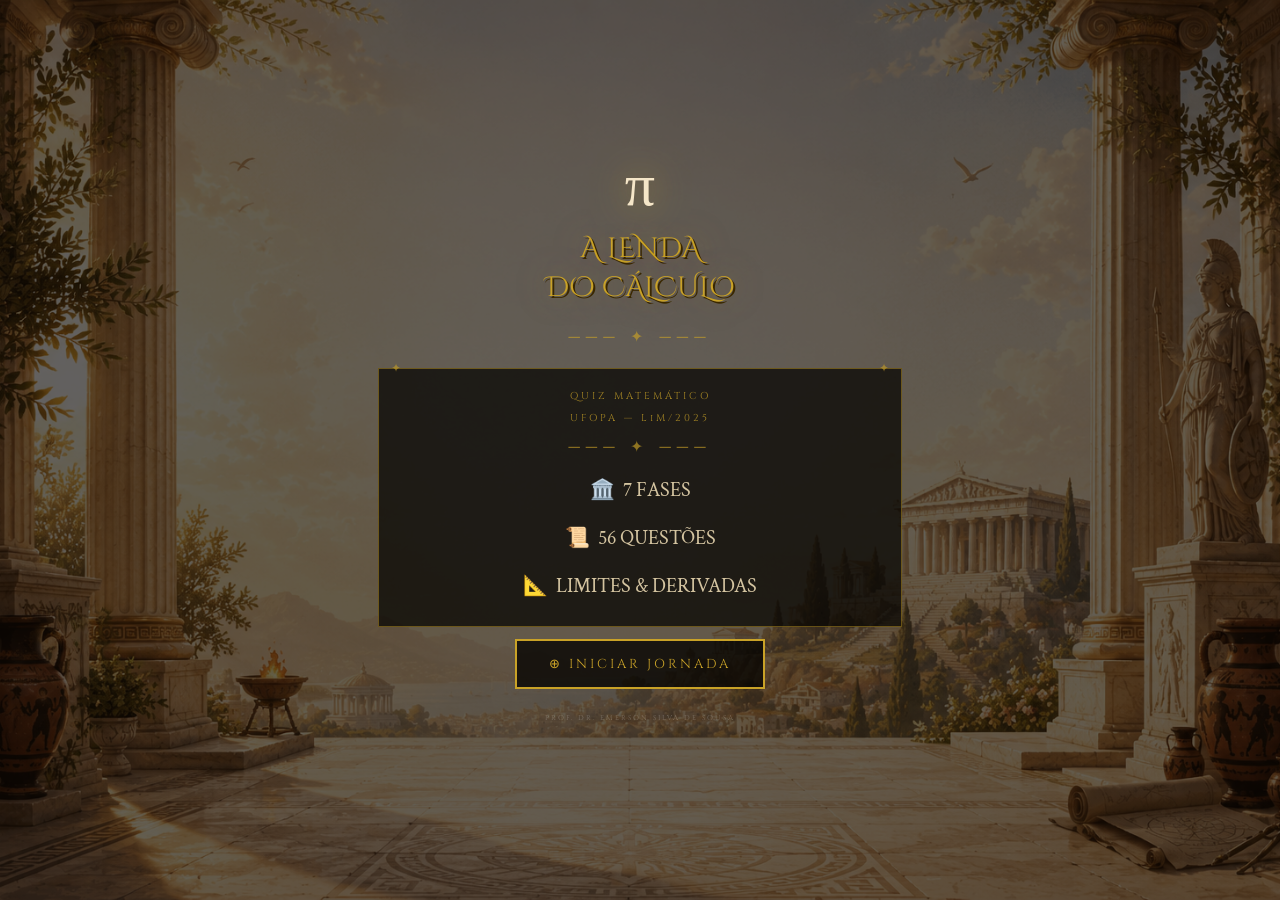
<file: index.html>
<!DOCTYPE html>
<html lang="pt-BR">
<head>
  <meta charset="UTF-8">
  <meta name="viewport" content="width=device-width, initial-scale=1.0, user-scalable=no">
  <title>A Lenda do Cálculo</title>
  <link href="https://fonts.googleapis.com/css2?family=Cinzel:wght@400;600;700&family=Cinzel+Decorative:wght@400;700&family=Crimson+Text:ital,wght@0,400;0,600;1,400&display=swap" rel="stylesheet">
  <link rel="stylesheet" href="style.css">
</head>
<body>
<div id="game">
  <div id="curtain"></div>

  <!-- ═══ TITLE ═══ -->
  <div class="screen" id="title-screen">
    <div class="greek-emblem">π</div>
    <div class="title-main">A LENDA<br>DO CÁLCULO</div>
    <div class="divider">─── ✦ ───</div>
    <div class="ornate-box" style="text-align:center">
      <div class="title-sub">QUIZ MATEMÁTICO<br>UFOPA — LiM/2025</div>
      <div class="divider">─── ✦ ───</div>
      <div class="info-line">🏛️ &nbsp;7 FASES<br>📜 &nbsp;56 QUESTÕES<br>📐 &nbsp;LIMITES &amp; DERIVADAS</div>
    </div>
    <button class="btn-primary btn-start" onclick="startGame()">⊕ INICIAR JORNADA</button>
    <div class="prof-label">PROF. DR. EMERSON SILVA DE SOUSA</div>
  </div>

  <!-- ═══ MAP ═══ -->
  <div class="screen hidden" id="map-screen">
    <div class="screen-header">
      <div style="font-size:38px">🏛️</div>
      <div class="map-title">MAPA DOS TEMPLOS</div>
      <div class="map-sub">ESCOLHA SUA JORNADA</div>
      <div class="divider">─── ✦ ───</div>
    </div>
    <div class="map-grid" id="map-grid"></div>
    <div class="total-label">⭐ TOTAL: <span id="total-disp">0</span> pontos</div>
  </div>

  <!-- ═══ GAME ═══ -->
  <div class="screen hidden" id="game-screen">
    <div class="hud">
      <div class="hud-lives" id="lives-disp"></div>
      <div class="hud-phase" id="phase-lbl"></div>
      <div class="hud-score" id="score-disp">0 ⭐</div>
    </div>
    <div class="prog-bar"><div class="prog-fill" id="prog-fill"></div></div>
    <div class="q-num" id="q-num"></div>
    <div class="q-box" id="q-text"></div>
    <div class="opts two-col" id="opts-grid"></div>
    <div class="exp-box" id="exp-box"></div>
    <button class="btn-next" id="btn-next" onclick="nextQuestion()">PROSSEGUIR →</button>
  </div>

  <!-- ═══ PHASE COMPLETE ═══ -->
  <div class="screen hidden" id="phase-complete">
    <div style="font-size:54px;margin-top:50px;filter:drop-shadow(0 0 18px #c9a22799)">🏆</div>
    <div class="divider">─── ✦ ───</div>
    <div class="pc-title" id="pc-title">TEMPLO CONQUISTADO!</div>
    <div class="ornate-box" style="margin-top:12px">
      <div class="pc-result" id="pc-result"></div>
    </div>
    <button class="btn-secondary" onclick="goToMap()" style="margin-top:16px">↩ RETORNAR AO MAPA</button>
  </div>

  <!-- ═══ VICTORY ═══ -->
  <div class="screen hidden" id="victory-screen">
    <div style="font-size:66px;margin-top:40px;filter:drop-shadow(0 0 24px #c9a227aa)">🏅</div>
    <div class="divider">─── ✦ ───</div>
    <div class="v-title">VITÓRIA!</div>
    <div class="ornate-box" style="margin-top:12px">
      <div class="v-info">
        Todos os templos conquistados!<br>
        <span style="color:#c9a227">PONTUAÇÃO FINAL:<br>
        <span id="final-score" style="font-size:22px">0</span> ⭐</span>
      </div>
    </div>
    <button class="btn-primary" onclick="resetGame()" style="margin-top:16px">🔄 NOVA JORNADA</button>
  </div>
</div>

<script src="script.js"></script>
</body>
</html>
</file>
